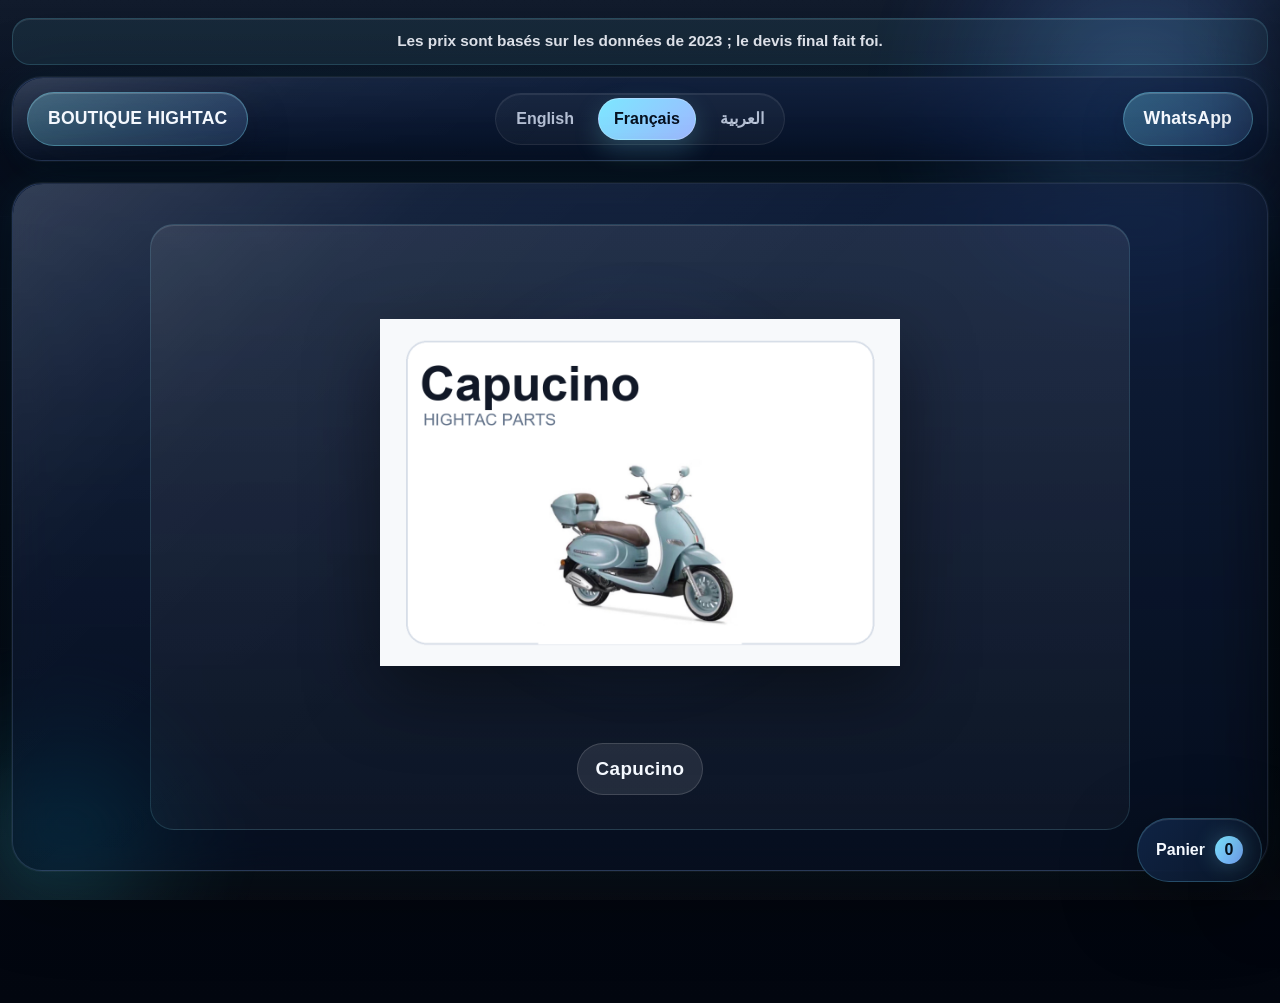
<file: index.html>
<!doctype html>
<html lang="fr">
  <head>
    <meta charset="utf-8">
    <meta name="viewport" content="width=device-width, initial-scale=1">
    <title>HIGHTAC SHOP</title>
    <meta name="description" content="Catalogue HIGHTAC pour Capucino.">
    <link rel="icon" href="./Database/MotorPictures/Capucino.png">
    <link rel="stylesheet" href="./assets/css/styles.css">
  </head>
  <body data-page="home">
    <div class="site-backdrop" aria-hidden="true">
      <span class="site-backdrop__orb site-backdrop__orb--one"></span>
      <span class="site-backdrop__orb site-backdrop__orb--two"></span>
      <span class="site-backdrop__grid"></span>
    </div>

    <main class="simple-page simple-page--home">
      <div class="price-notice" data-i18n="price_notice">Les prix sont basés sur les données de 2023 ; le devis final fait foi.</div>

      <header class="top-strip panel-surface panel-surface--header">
        <div class="top-strip__slot top-strip__slot--left">
          <div class="top-box top-box--yellow" data-i18n="home_shop">BOUTIQUE HIGHTAC</div>
        </div>
        <div class="top-strip__slot top-strip__slot--center">
          <div class="lang-switch" data-lang-switcher>
            <button class="lang-switch__button" type="button" data-lang="en">English</button>
            <button class="lang-switch__button" type="button" data-lang="fr">Français</button>
            <button class="lang-switch__button" type="button" data-lang="ar">العربية</button>
          </div>
        </div>
        <div class="top-strip__slot top-strip__slot--right">
          <a class="top-box top-box--cyan" href="https://wa.me/8613602489689" data-i18n="home_whatsapp">
            WhatsApp
          </a>
        </div>
      </header>

      <section class="home-hero panel-surface panel-surface--hero">
        <a class="home-bike-link home-bike-link--solo" href="./parts.html" aria-label="Open parts page">
          <div class="home-bike-link__visual">
            <div class="home-bike-link__glow" aria-hidden="true"></div>
            <img class="home-bike-link__image" data-home-image src="./Database/MotorPictures/Capucino.png" alt="Capucino" draggable="false" data-protected-image>
          </div>
          <span class="home-bike-link__label" data-home-model>Capucino</span>
        </a>
      </section>
    </main>

    <div id="toast-root"></div>
    <script src="./data/parts-data.js?v=20260511-price3"></script>
    <script src="./assets/js/app.js"></script>
  </body>
</html>
</file>
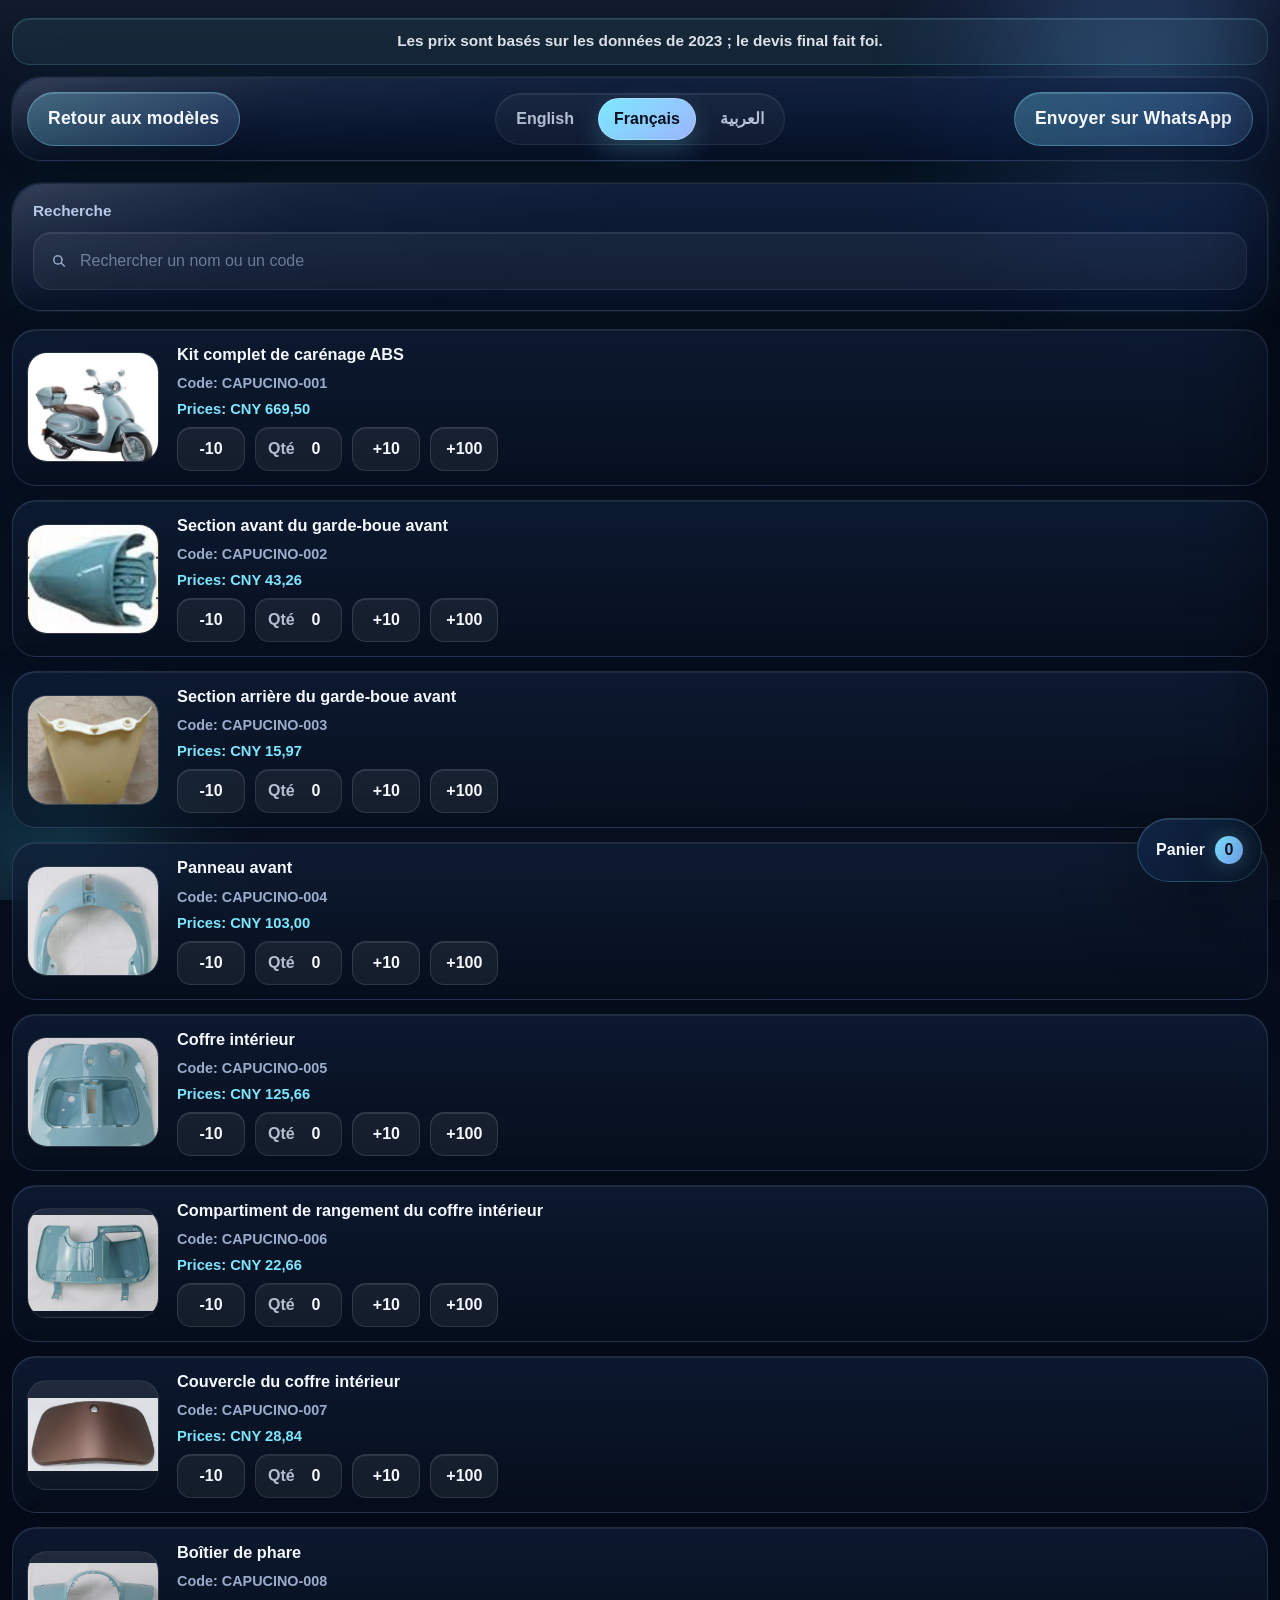
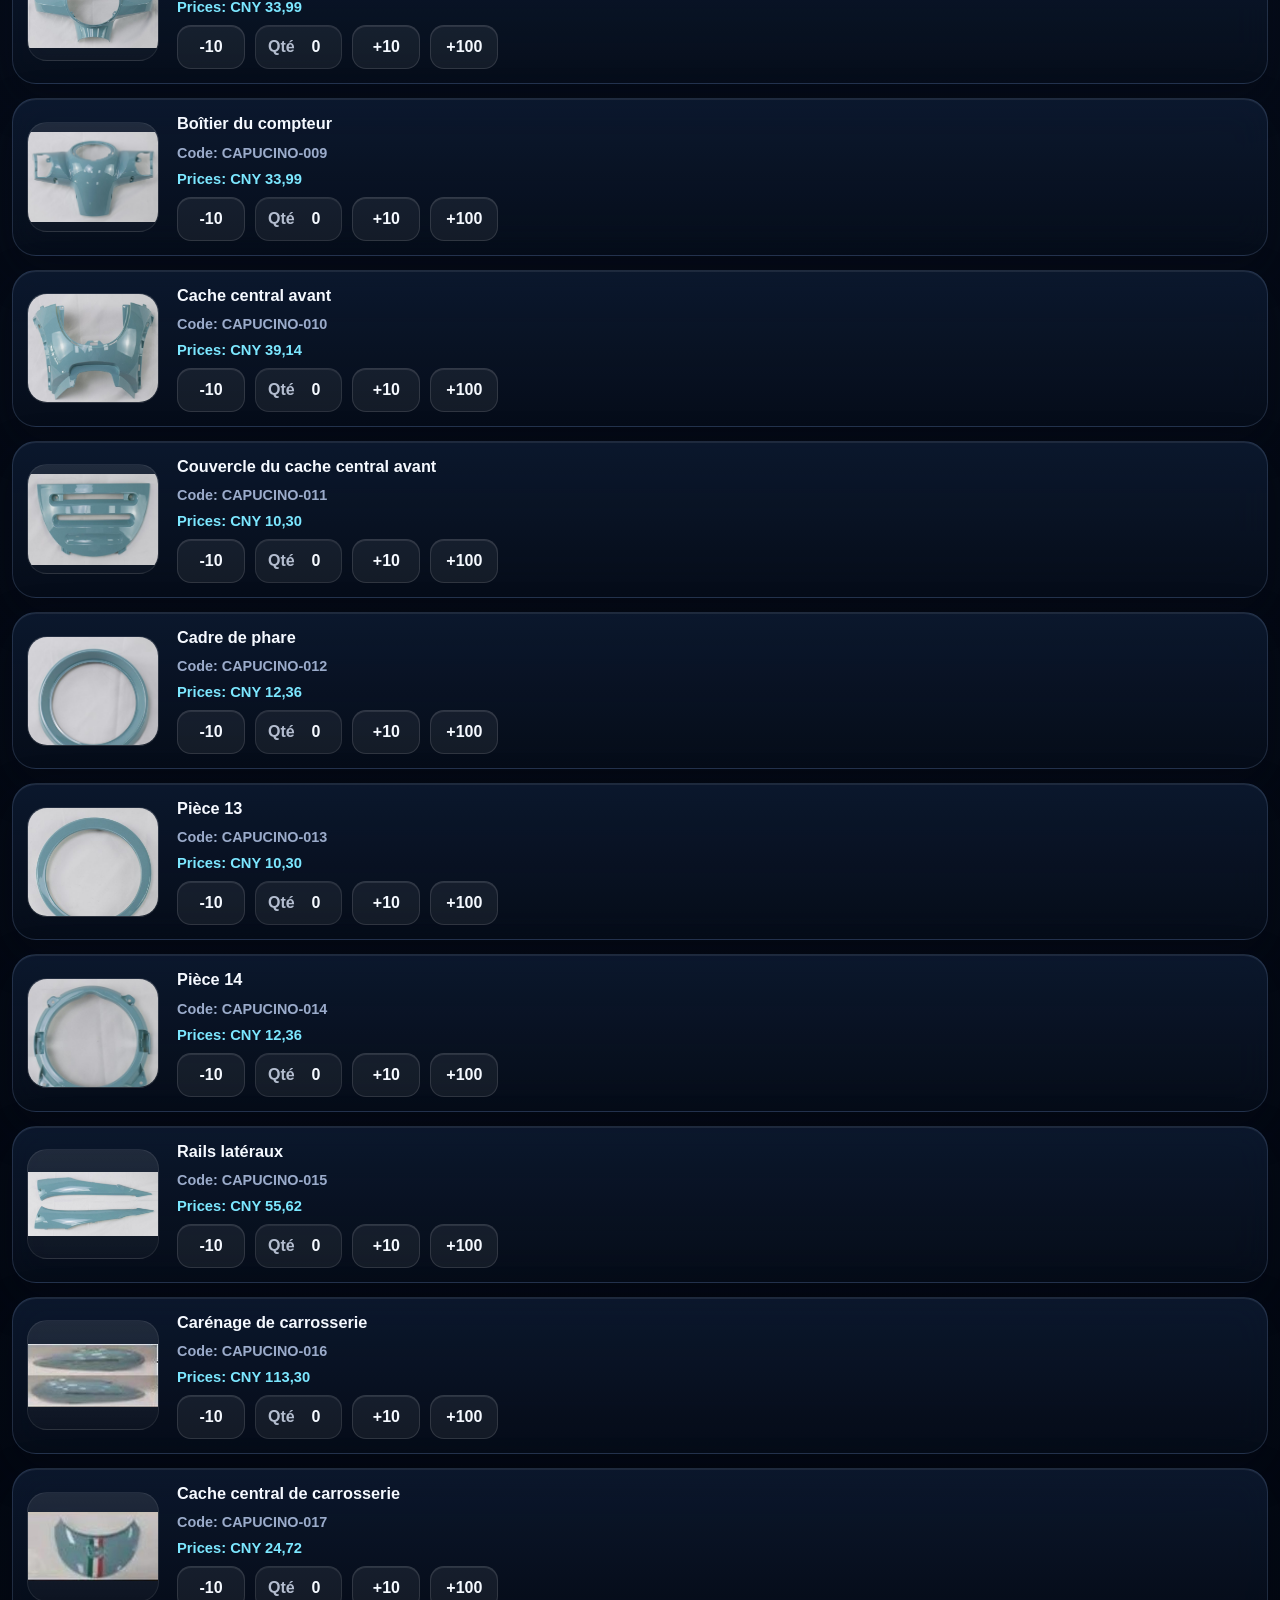
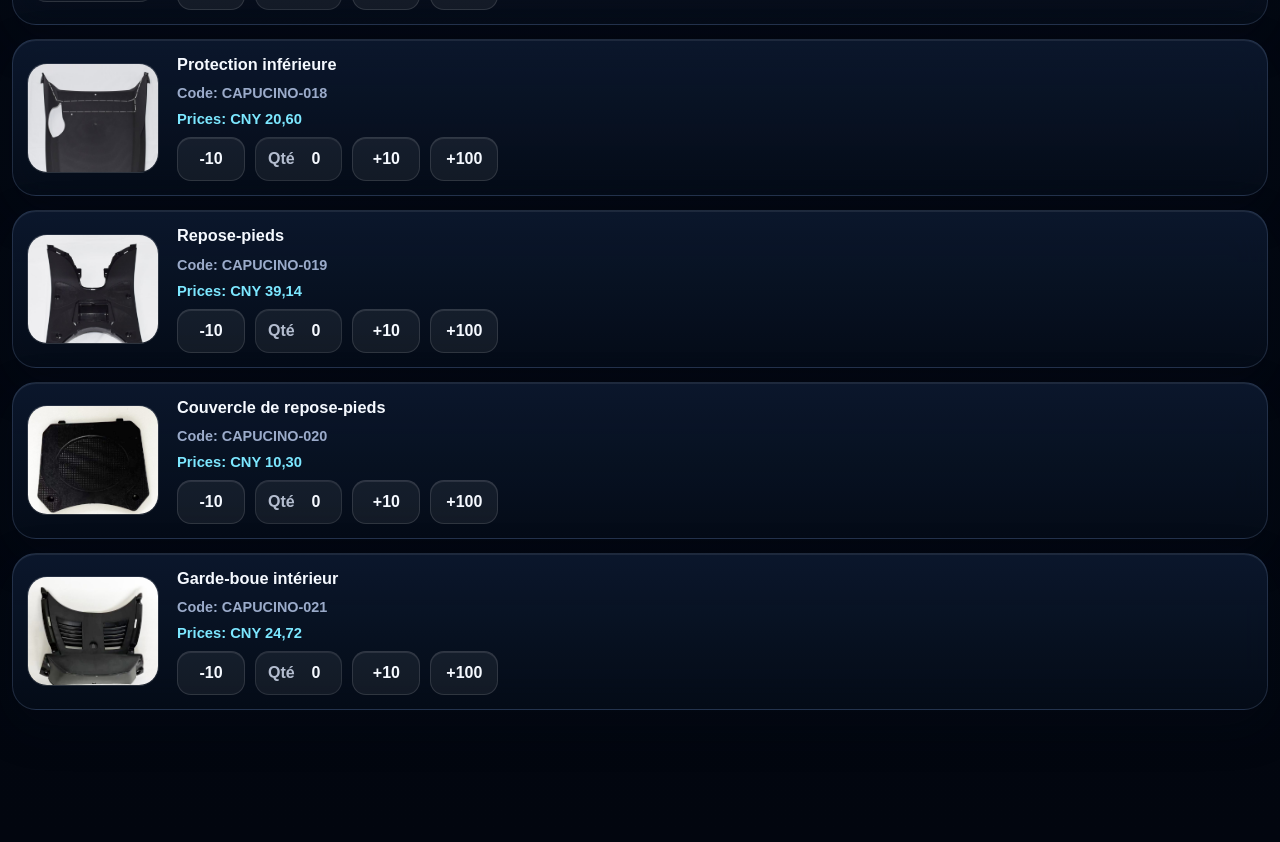
<file: parts.html>
<!doctype html>
<html lang="fr">
  <head>
    <meta charset="utf-8">
    <meta name="viewport" content="width=device-width, initial-scale=1">
    <title>Pièces Capucino</title>
    <meta name="description" content="Toutes les pièces Capucino.">
    <link rel="icon" href="./Database/MotorPictures/Capucino.png">
    <link rel="stylesheet" href="./assets/css/styles.css">
  </head>
  <body data-page="parts">
    <div class="site-backdrop" aria-hidden="true">
      <span class="site-backdrop__orb site-backdrop__orb--one"></span>
      <span class="site-backdrop__orb site-backdrop__orb--two"></span>
      <span class="site-backdrop__grid"></span>
    </div>

    <main class="simple-page simple-page--parts">
      <div class="price-notice" data-i18n="price_notice">Les prix sont basés sur les données de 2023 ; le devis final fait foi.</div>

      <header class="top-strip panel-surface panel-surface--header">
        <div class="top-strip__slot top-strip__slot--left">
          <a class="top-box top-box--yellow" href="./index.html" data-i18n="back_models">Retour aux modèles</a>
        </div>
        <div class="top-strip__slot top-strip__slot--center">
          <div class="lang-switch" data-lang-switcher>
            <button class="lang-switch__button" type="button" data-lang="en">English</button>
            <button class="lang-switch__button" type="button" data-lang="fr">Français</button>
            <button class="lang-switch__button" type="button" data-lang="ar">العربية</button>
          </div>
        </div>
        <div class="top-strip__slot top-strip__slot--right">
          <button class="top-box top-box--cyan" type="button" id="page-submit" data-i18n="send_whatsapp">
            Envoyer sur WhatsApp
          </button>
        </div>
      </header>

      <section class="search-row panel-surface panel-surface--search">
        <label class="search-row__label" for="parts-search" data-i18n="search_label">Recherche</label>
        <div class="search-row__field">
          <svg class="search-row__icon" viewBox="0 0 24 24" aria-hidden="true">
            <path d="M10.5 4a6.5 6.5 0 1 0 4.06 11.58l4.43 4.43 1.41-1.41-4.43-4.43A6.5 6.5 0 0 0 10.5 4Zm0 2a4.5 4.5 0 1 1 0 9 4.5 4.5 0 0 1 0-9Z" fill="currentColor"/>
          </svg>
          <input
            id="parts-search"
            class="search-row__input"
            type="search"
            placeholder="Rechercher un nom ou un code"
            data-i18n-placeholder="search_placeholder"
          >
        </div>
      </section>

      <section class="parts-list" id="parts-list" aria-live="polite"></section>
      <section class="empty-state panel-surface" id="parts-empty" hidden data-i18n="no_parts">Aucune pièce.</section>
      <div class="list-footer" id="parts-loading" data-i18n="loading">Chargement...</div>
      <div id="parts-sentinel" class="list-sentinel" aria-hidden="true"></div>
    </main>

    <div id="toast-root"></div>
    <script src="./data/parts-data.js?v=20260511-price3"></script>
    <script src="./assets/js/app.js"></script>
  </body>
</html>
</file>
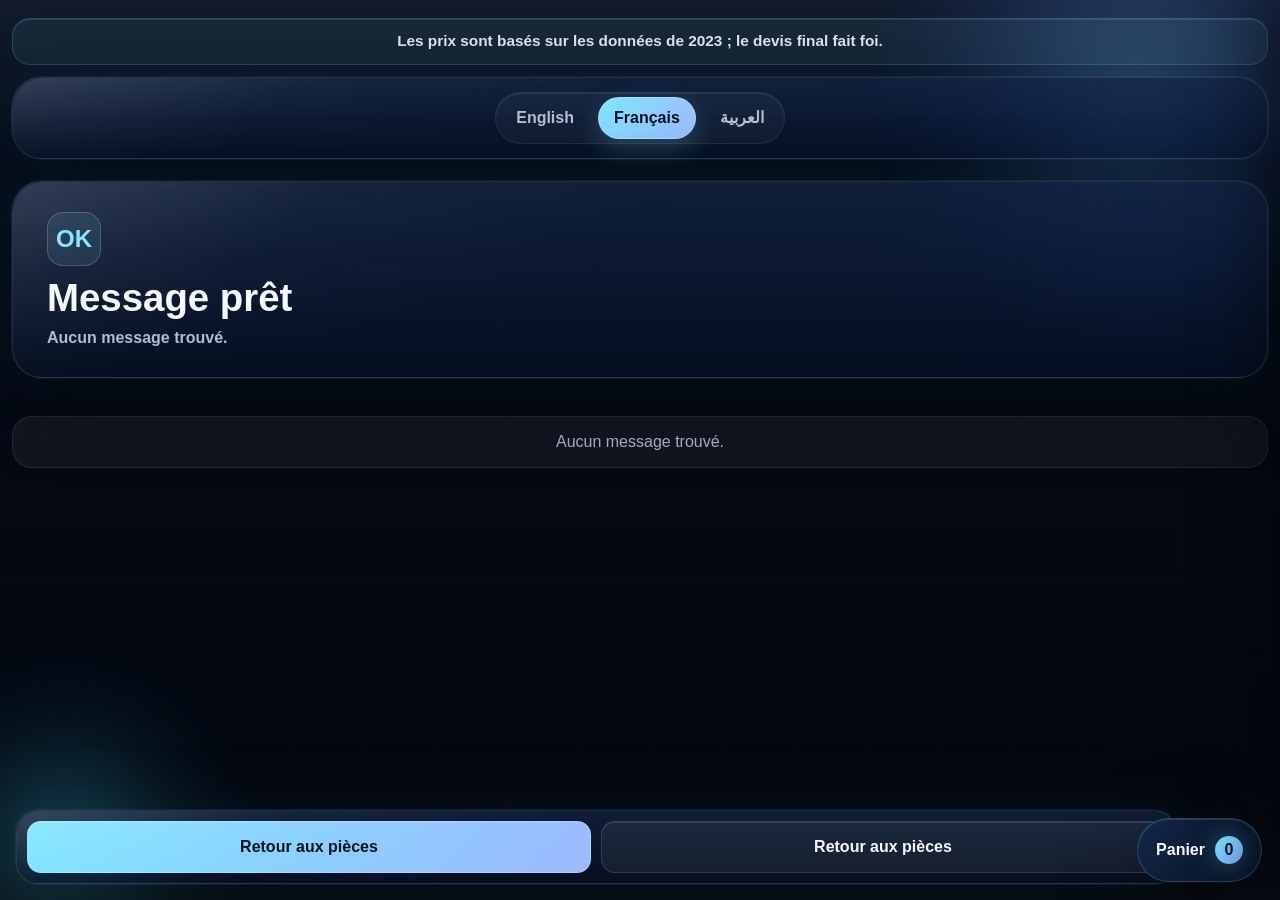
<file: success.html>
<!doctype html>
<html lang="fr">
  <head>
    <meta charset="utf-8">
    <meta name="viewport" content="width=device-width, initial-scale=1">
    <title>WhatsApp</title>
    <meta name="description" content="Message WhatsApp prêt.">
    <link rel="icon" href="./Database/MotorPictures/Capucino.png">
    <link rel="stylesheet" href="./assets/css/styles.css">
  </head>
  <body data-page="success">
    <div class="site-backdrop" aria-hidden="true">
      <span class="site-backdrop__orb site-backdrop__orb--one"></span>
      <span class="site-backdrop__orb site-backdrop__orb--two"></span>
      <span class="site-backdrop__grid"></span>
    </div>

    <main class="simple-page simple-page--success">
      <div class="price-notice" data-i18n="price_notice">Les prix sont basés sur les données de 2023 ; le devis final fait foi.</div>

      <header class="top-strip top-strip--success panel-surface panel-surface--header">
        <div class="top-strip__slot top-strip__slot--left"></div>
        <div class="top-strip__slot top-strip__slot--center">
          <div class="lang-switch" data-lang-switcher>
            <button class="lang-switch__button" type="button" data-lang="en">English</button>
            <button class="lang-switch__button" type="button" data-lang="fr">Français</button>
            <button class="lang-switch__button" type="button" data-lang="ar">العربية</button>
          </div>
        </div>
        <div class="top-strip__slot top-strip__slot--right"></div>
      </header>

      <section class="success-panel panel-surface panel-surface--success">
        <div class="success-panel__badge" aria-hidden="true">OK</div>
        <h1 data-i18n="success_title">Message prêt</h1>
        <p id="success-text" data-i18n="success_ready">Votre message WhatsApp est prêt.</p>
      </section>

      <section class="success-list" id="success-items"></section>

      <div class="bottom-actions panel-surface panel-surface--actions" id="success-actions">
        <a class="bottom-actions__button bottom-actions__button--primary" id="success-open" href="https://wa.me/8613602489689" data-i18n="open_whatsapp">
          Ouvrir WhatsApp
        </a>
        <a class="bottom-actions__button bottom-actions__button--secondary" href="./parts.html" data-i18n="back_parts">
          Retour aux pièces
        </a>
      </div>
    </main>

    <div id="toast-root"></div>
    <script src="./data/parts-data.js?v=20260511-price3"></script>
    <script src="./assets/js/app.js"></script>
  </body>
</html>
</file>
<file: assets/css/styles.css>
:root {
  --bg: #06101f;
  --bg-deep: #020817;
  --bg-soft: #0c1830;
  --surface: rgba(12, 24, 48, 0.58);
  --surface-strong: rgba(10, 23, 43, 0.78);
  --surface-soft: rgba(16, 32, 57, 0.48);
  --surface-elevated: rgba(19, 37, 67, 0.84);
  --text: #f5f9ff;
  --text-soft: rgba(226, 236, 255, 0.78);
  --line: rgba(169, 201, 255, 0.16);
  --line-strong: rgba(180, 214, 255, 0.28);
  --cyan: #7ce7ff;
  --cyan-strong: #33d8ff;
  --blue: #78a9ff;
  --blue-strong: #4e85ff;
  --shadow: 0 22px 80px rgba(0, 0, 0, 0.42);
  --shadow-soft: 0 16px 44px rgba(5, 12, 25, 0.32);
  --glow: 0 0 0 1px rgba(255, 255, 255, 0.06), 0 0 40px rgba(51, 216, 255, 0.08);
  --max-width: 1260px;
  --radius-xl: 30px;
  --radius-lg: 24px;
  --radius-md: 18px;
  --font: "Segoe UI", "Helvetica Neue", Arial, sans-serif;
}

* {
  box-sizing: border-box;
}

html {
  scroll-behavior: smooth;
}

body {
  margin: 0;
  min-height: 100vh;
  position: relative;
  overflow-x: hidden;
  background:
    radial-gradient(circle at 20% 16%, rgba(66, 134, 255, 0.26), transparent 0 28%),
    radial-gradient(circle at 82% 18%, rgba(39, 212, 255, 0.22), transparent 0 22%),
    radial-gradient(circle at 50% 100%, rgba(67, 104, 181, 0.16), transparent 0 38%),
    linear-gradient(180deg, #081224 0%, #040914 52%, #02060f 100%);
  color: var(--text);
  font-family: var(--font);
}

body.is-rtl {
  direction: rtl;
}

body::before {
  content: "";
  position: fixed;
  inset: 0;
  pointer-events: none;
  background: linear-gradient(180deg, rgba(255, 255, 255, 0.04), transparent 18%, transparent 82%, rgba(255, 255, 255, 0.03));
  z-index: 0;
}

.site-backdrop {
  position: fixed;
  inset: 0;
  pointer-events: none;
  overflow: hidden;
  z-index: 0;
}

.site-backdrop__orb {
  position: absolute;
  border-radius: 999px;
  filter: blur(20px);
  opacity: 0.72;
}

.site-backdrop__orb--one {
  width: 32rem;
  height: 32rem;
  top: -10rem;
  right: -7rem;
  background: radial-gradient(circle, rgba(104, 168, 255, 0.44) 0%, rgba(74, 124, 255, 0.12) 48%, transparent 72%);
}

.site-backdrop__orb--two {
  width: 24rem;
  height: 24rem;
  left: -8rem;
  bottom: -8rem;
  background: radial-gradient(circle, rgba(66, 224, 255, 0.34) 0%, rgba(66, 224, 255, 0.08) 42%, transparent 70%);
}

.site-backdrop__grid {
  position: absolute;
  inset: 0;
  opacity: 0.16;
  background-image:
    linear-gradient(rgba(255, 255, 255, 0.05) 1px, transparent 1px),
    linear-gradient(90deg, rgba(255, 255, 255, 0.04) 1px, transparent 1px);
  background-size: 72px 72px;
  mask-image: linear-gradient(180deg, transparent 0%, black 18%, black 75%, transparent 100%);
}

main,
#toast-root,
.cart-fab,
.cart-mask,
.cart-drawer {
  position: relative;
  z-index: 1;
}

a {
  color: inherit;
  text-decoration: none;
}

button,
input {
  font: inherit;
}

img {
  display: block;
  max-width: 100%;
  -webkit-touch-callout: none;
  -webkit-user-drag: none;
  -webkit-user-select: none;
  user-select: none;
}

[data-protected-image],
.home-bike-link__visual,
.part-row__image-box,
.cart-item__image {
  -webkit-touch-callout: none;
  -webkit-user-drag: none;
  -webkit-user-select: none;
  user-select: none;
}

[data-protected-image] {
  pointer-events: none;
}

.simple-page {
  width: min(var(--max-width), calc(100vw - 24px));
  margin: 0 auto;
  padding: 18px 0 132px;
}

.simple-page--home {
  min-height: 100vh;
}

.simple-page--success {
  padding-bottom: 172px;
}

.price-notice {
  margin: 0 0 12px;
  padding: 12px 16px;
  border: 1px solid rgba(124, 231, 255, 0.18);
  border-radius: 18px;
  background: rgba(124, 231, 255, 0.08);
  color: rgba(245, 249, 255, 0.92);
  text-align: center;
  font-size: 0.96rem;
  font-weight: 800;
  line-height: 1.35;
  box-shadow: inset 0 1px 0 rgba(255, 255, 255, 0.1);
}

.panel-surface {
  position: relative;
  border: 1px solid var(--line);
  border-radius: var(--radius-xl);
  background: linear-gradient(180deg, rgba(21, 37, 67, 0.74), rgba(8, 18, 36, 0.56));
  backdrop-filter: blur(22px) saturate(150%);
  -webkit-backdrop-filter: blur(22px) saturate(150%);
  box-shadow: var(--shadow), var(--glow);
}

.panel-surface::after {
  content: "";
  position: absolute;
  inset: 0;
  border-radius: inherit;
  pointer-events: none;
  background: linear-gradient(135deg, rgba(255, 255, 255, 0.16), rgba(255, 255, 255, 0.03) 22%, transparent 48%);
  mask-image: linear-gradient(180deg, rgba(255, 255, 255, 0.92), rgba(255, 255, 255, 0.14));
}

.panel-surface--header {
  padding: 14px;
}

.panel-surface--hero,
.panel-surface--search,
.panel-surface--success,
.panel-surface--actions {
  overflow: hidden;
}

.top-strip {
  display: grid;
  grid-template-columns: 1fr auto 1fr;
  align-items: center;
  gap: 14px;
}

.top-strip__slot--left {
  justify-self: start;
}

.top-strip__slot--center {
  justify-self: center;
}

.top-strip__slot--right {
  justify-self: end;
}

.top-box {
  position: relative;
  display: inline-flex;
  align-items: center;
  justify-content: center;
  min-height: 54px;
  padding: 0 20px;
  border: 1px solid rgba(255, 255, 255, 0.16);
  border-radius: 999px;
  background: rgba(255, 255, 255, 0.06);
  color: var(--text);
  text-align: center;
  font-size: clamp(0.96rem, 1.9vw, 1.1rem);
  font-weight: 700;
  letter-spacing: 0.01em;
  box-shadow: inset 0 1px 0 rgba(255, 255, 255, 0.16), var(--shadow-soft);
  transition: transform 0.18s ease, border-color 0.18s ease, background 0.18s ease;
}

.top-box:hover {
  transform: translateY(-1px);
}

.top-box--yellow,
.top-box--cyan {
  background: linear-gradient(135deg, rgba(124, 231, 255, 0.28), rgba(120, 169, 255, 0.18));
  border-color: rgba(124, 231, 255, 0.34);
}

.lang-switch {
  display: inline-flex;
  flex-wrap: wrap;
  justify-content: center;
  gap: 8px;
  padding: 4px;
  border: 1px solid rgba(255, 255, 255, 0.08);
  border-radius: 999px;
  background: rgba(255, 255, 255, 0.04);
  box-shadow: inset 0 1px 0 rgba(255, 255, 255, 0.08);
}

.lang-switch__button {
  min-height: 42px;
  padding: 0 15px;
  border: 1px solid transparent;
  border-radius: 999px;
  background: transparent;
  color: var(--text-soft);
  font-weight: 700;
  cursor: pointer;
  transition: background 0.18s ease, color 0.18s ease, border-color 0.18s ease, transform 0.18s ease;
}

.lang-switch__button:hover,
.lang-switch__button:focus-visible,
.control-btn:hover,
.control-btn:focus-visible,
.cart-drawer__send:hover,
.cart-drawer__send:focus-visible,
.bottom-actions__button:hover,
.bottom-actions__button:focus-visible,
.cart-drawer__close:hover,
.cart-drawer__close:focus-visible,
.search-row__input:focus,
.manual-box__input:focus,
.top-box:focus-visible {
  outline: none;
}

.lang-switch__button.is-active {
  color: #06101f;
  background: linear-gradient(135deg, var(--cyan), #9eb8ff);
  border-color: rgba(255, 255, 255, 0.24);
  box-shadow: 0 10px 26px rgba(124, 231, 255, 0.22);
}

.home-hero {
  display: grid;
  place-items: center;
  margin-top: 22px;
  min-height: min(72vh, 780px);
  padding: clamp(24px, 4vw, 40px);
}

.home-hero__copy {
  display: grid;
  gap: 18px;
  align-items: start;
}

.home-hint {
  display: inline-flex;
  align-items: center;
  width: fit-content;
  max-width: 100%;
  min-height: 52px;
  padding: 0 18px;
  border: 1px solid rgba(124, 231, 255, 0.22);
  border-radius: 999px;
  background: rgba(124, 231, 255, 0.08);
  color: var(--text);
  font-weight: 700;
  text-align: center;
  box-shadow: inset 0 1px 0 rgba(255, 255, 255, 0.12);
}

.hero-caption {
  display: grid;
  gap: 8px;
}

.hero-caption__eyebrow {
  font-size: 0.82rem;
  font-weight: 700;
  letter-spacing: 0.18em;
  text-transform: uppercase;
  color: rgba(186, 209, 255, 0.76);
}

.hero-caption__line {
  max-width: 28ch;
  font-size: clamp(1.25rem, 3vw, 2.1rem);
  line-height: 1.06;
  font-weight: 700;
  color: var(--text);
}

.home-bike-link {
  position: relative;
  display: flex;
  flex-direction: column;
  align-items: center;
  justify-content: center;
  gap: 16px;
  min-height: 460px;
  padding: clamp(22px, 4vw, 34px);
  border: 1px solid rgba(124, 231, 255, 0.14);
  border-radius: calc(var(--radius-xl) - 6px);
  background: linear-gradient(180deg, rgba(255, 255, 255, 0.08), rgba(255, 255, 255, 0.03));
  box-shadow: inset 0 1px 0 rgba(255, 255, 255, 0.12);
}

.home-bike-link--solo {
  width: min(100%, 980px);
}

.home-bike-link__visual {
  position: relative;
  display: grid;
  place-items: center;
  width: 100%;
  min-height: clamp(260px, 52vh, 520px);
}

.home-bike-link__glow {
  position: absolute;
  width: min(440px, 72vw);
  height: min(440px, 72vw);
  border-radius: 50%;
  background: radial-gradient(circle, rgba(117, 175, 255, 0.22) 0%, rgba(30, 80, 190, 0.08) 42%, transparent 72%);
  filter: blur(14px);
}

.home-bike-link__image {
  position: relative;
  z-index: 1;
  width: min(520px, 100%);
  height: auto;
  object-fit: contain;
  filter: drop-shadow(0 26px 38px rgba(0, 0, 0, 0.46));
}

.home-bike-link__label {
  position: relative;
  z-index: 1;
  display: inline-flex;
  align-items: center;
  min-height: 52px;
  padding: 0 18px;
  border: 1px solid rgba(255, 255, 255, 0.14);
  border-radius: 999px;
  background: rgba(255, 255, 255, 0.09);
  font-size: clamp(1rem, 2vw, 1.18rem);
  font-weight: 800;
  color: var(--text);
  letter-spacing: 0.02em;
}

.search-row {
  display: grid;
  gap: 12px;
  margin: 22px 0 18px;
  padding: 18px 20px 20px;
}

.search-row__label {
  font-size: 0.96rem;
  font-weight: 700;
  color: rgba(197, 220, 255, 0.88);
}

.search-row__field {
  display: flex;
  align-items: center;
  gap: 12px;
  min-height: 58px;
  padding: 0 16px;
  border: 1px solid rgba(255, 255, 255, 0.08);
  border-radius: 18px;
  background: rgba(255, 255, 255, 0.05);
  box-shadow: inset 0 1px 0 rgba(255, 255, 255, 0.08);
}

.search-row__icon {
  width: 18px;
  height: 18px;
  flex: 0 0 auto;
  color: rgba(193, 220, 255, 0.72);
}

.search-row__input {
  width: 100%;
  min-height: 54px;
  padding: 0;
  border: 0;
  background: transparent;
  color: var(--text);
  outline: none;
}

.search-row__input::placeholder,
.manual-box__input::placeholder {
  color: rgba(198, 218, 255, 0.48);
}

.parts-list {
  display: grid;
  gap: 14px;
}

.part-row {
  display: grid;
  grid-template-columns: 132px minmax(0, 1fr);
  gap: 18px;
  align-items: center;
  padding: 14px;
  border: 1px solid var(--line);
  border-radius: 24px;
  background: linear-gradient(180deg, rgba(15, 30, 55, 0.72), rgba(7, 16, 30, 0.56));
  backdrop-filter: blur(18px);
  -webkit-backdrop-filter: blur(18px);
  box-shadow: var(--shadow-soft), inset 0 1px 0 rgba(255, 255, 255, 0.08);
}

.part-row__image-box {
  width: 132px;
  height: 110px;
  display: grid;
  place-items: center;
  border: 1px solid rgba(255, 255, 255, 0.08);
  border-radius: 20px;
  background: linear-gradient(180deg, rgba(255, 255, 255, 0.09), rgba(255, 255, 255, 0.03));
  overflow: hidden;
}

.part-row__image {
  width: 100%;
  height: 100%;
  object-fit: contain;
}

.part-row__body {
  display: grid;
  gap: 10px;
}

.part-row__title,
.cart-item__name,
.summary-item__name {
  font-size: 1.02rem;
  line-height: 1.3;
  font-weight: 800;
  color: var(--text);
  word-break: break-word;
}

.part-row__code,
.cart-item__code,
.summary-item__code {
  font-size: 0.9rem;
  color: rgba(201, 220, 255, 0.76);
  font-weight: 600;
  word-break: break-word;
}

.part-row__price,
.cart-item__price,
.summary-item__price {
  font-size: 0.92rem;
  color: var(--cyan);
  font-weight: 800;
  word-break: break-word;
}

.part-row__controls,
.cart-item__controls {
  display: flex;
  flex-wrap: wrap;
  align-items: center;
  gap: 10px;
}

.control-btn,
.cart-drawer__close,
.bottom-actions__button,
.cart-drawer__send {
  min-width: 68px;
  min-height: 44px;
  padding: 0 14px;
  border: 1px solid rgba(255, 255, 255, 0.12);
  border-radius: 14px;
  background: rgba(255, 255, 255, 0.06);
  color: var(--text);
  font-weight: 800;
  cursor: pointer;
  box-shadow: inset 0 1px 0 rgba(255, 255, 255, 0.1);
  transition: transform 0.18s ease, border-color 0.18s ease, background 0.18s ease, box-shadow 0.18s ease;
}

.control-btn:hover,
.cart-drawer__close:hover,
.bottom-actions__button:hover,
.cart-drawer__send:hover {
  transform: translateY(-1px);
  border-color: rgba(124, 231, 255, 0.24);
  box-shadow: inset 0 1px 0 rgba(255, 255, 255, 0.14), 0 12px 30px rgba(17, 35, 68, 0.24);
}

.control-btn--plain {
  background: rgba(255, 255, 255, 0.06);
}

.manual-box {
  display: inline-flex;
  align-items: center;
  gap: 8px;
  min-height: 44px;
  padding: 0 12px;
  border: 1px solid rgba(255, 255, 255, 0.1);
  border-radius: 14px;
  background: rgba(255, 255, 255, 0.06);
  color: var(--text-soft);
  font-weight: 700;
  box-shadow: inset 0 1px 0 rgba(255, 255, 255, 0.08);
}

.manual-box__input {
  width: 92px;
  min-height: 36px;
  border: 0;
  outline: none;
  background: transparent;
  color: var(--text);
  text-align: center;
}

.manual-box__value {
  min-width: 3ch;
  display: inline-flex;
  align-items: center;
  justify-content: center;
  color: var(--text);
  font-weight: 800;
}

.list-footer,
.empty-state,
.empty-card {
  margin-top: 14px;
  padding: 16px;
  border-radius: 20px;
  text-align: center;
  color: rgba(214, 228, 255, 0.78);
}

.empty-state,
.empty-card {
  border: 1px solid rgba(255, 255, 255, 0.08);
  background: rgba(255, 255, 255, 0.05);
}

.list-sentinel {
  height: 4px;
}

.cart-fab {
  position: fixed;
  right: 18px;
  bottom: 18px;
  z-index: 40;
  display: inline-flex;
  align-items: center;
  gap: 10px;
  min-height: 64px;
  padding: 0 18px;
  border: 1px solid rgba(124, 231, 255, 0.22);
  border-radius: 999px;
  background: linear-gradient(135deg, rgba(17, 39, 74, 0.88), rgba(11, 23, 42, 0.9));
  color: var(--text);
  font-weight: 800;
  box-shadow: var(--shadow), inset 0 1px 0 rgba(255, 255, 255, 0.12);
  backdrop-filter: blur(18px);
  -webkit-backdrop-filter: blur(18px);
  cursor: pointer;
}

.cart-fab__count {
  min-width: 28px;
  min-height: 28px;
  padding: 0 9px;
  display: inline-flex;
  align-items: center;
  justify-content: center;
  border-radius: 999px;
  background: linear-gradient(135deg, var(--cyan), var(--blue));
  color: #04111d;
  box-shadow: 0 0 22px rgba(124, 231, 255, 0.3);
}

.cart-mask {
  position: fixed;
  inset: 0;
  z-index: 49;
  background: rgba(1, 6, 14, 0.56);
  backdrop-filter: blur(6px);
  -webkit-backdrop-filter: blur(6px);
}

.cart-drawer {
  position: fixed;
  top: 0;
  right: 0;
  z-index: 50;
  width: min(440px, 100vw);
  height: 100vh;
  padding: 18px;
  display: grid;
  grid-template-rows: auto auto 1fr auto;
  gap: 14px;
  border-left: 1px solid rgba(255, 255, 255, 0.08);
  background: linear-gradient(180deg, rgba(8, 18, 36, 0.92), rgba(4, 10, 22, 0.96));
  box-shadow: -24px 0 60px rgba(0, 0, 0, 0.35);
  backdrop-filter: blur(20px) saturate(150%);
  -webkit-backdrop-filter: blur(20px) saturate(150%);
  transform: translateX(100%);
  transition: transform 0.22s ease;
}

.cart-drawer.is-open {
  transform: translateX(0);
}

.cart-drawer__header,
.cart-drawer__summary {
  display: flex;
  align-items: center;
  justify-content: space-between;
  gap: 12px;
}

.cart-drawer__header strong {
  font-size: 1.2rem;
  letter-spacing: 0.01em;
}

.cart-drawer__close {
  width: 42px;
  min-width: 42px;
  padding: 0;
  border-radius: 12px;
}

.cart-drawer__body {
  overflow-y: auto;
  display: grid;
  gap: 12px;
  padding-right: 2px;
}

.cart-drawer__send,
.bottom-actions__button--primary {
  background: linear-gradient(135deg, var(--cyan), #9cb9ff);
  color: #04111d;
  border-color: rgba(255, 255, 255, 0.2);
}

.cart-drawer__send {
  width: 100%;
}

.cart-drawer__send:disabled {
  opacity: 0.45;
  cursor: not-allowed;
}

.cart-item,
.summary-item {
  display: grid;
  grid-template-columns: 80px minmax(0, 1fr);
  gap: 12px;
  padding: 12px;
  border: 1px solid rgba(255, 255, 255, 0.07);
  border-radius: 18px;
  background: rgba(255, 255, 255, 0.05);
}

.summary-item {
  grid-template-columns: minmax(0, 1fr) auto;
  align-items: center;
}

.cart-item__image {
  width: 80px;
  height: 80px;
  border-radius: 16px;
  background: rgba(255, 255, 255, 0.07);
  object-fit: contain;
}

.cart-item__body,
.summary-item__main {
  display: grid;
  gap: 8px;
  min-width: 0;
}

.manual-box--cart .manual-box__input {
  width: 72px;
}

.success-panel {
  margin-top: 22px;
  padding: 30px clamp(22px, 4vw, 34px);
  display: grid;
  gap: 12px;
}

.success-panel__badge {
  width: 54px;
  height: 54px;
  display: grid;
  place-items: center;
  border: 1px solid rgba(124, 231, 255, 0.24);
  border-radius: 16px;
  background: rgba(124, 231, 255, 0.1);
  font-size: 1.5rem;
  font-weight: 900;
  color: var(--cyan);
}

.success-panel h1 {
  margin: 0;
  font-size: clamp(1.8rem, 4vw, 2.4rem);
  line-height: 1.02;
}

.success-panel p {
  margin: 0;
  color: var(--text-soft);
  font-weight: 700;
}

.success-list {
  display: grid;
  gap: 12px;
  margin-top: 24px;
}

.summary-item__qty {
  white-space: nowrap;
  color: var(--cyan);
}

.bottom-actions {
  position: fixed;
  left: 16px;
  right: 104px;
  bottom: 16px;
  z-index: 30;
  display: flex;
  gap: 10px;
  padding: 10px;
  border-radius: 22px;
}

.bottom-actions__button {
  flex: 1 1 0;
  min-height: 52px;
  display: inline-flex;
  align-items: center;
  justify-content: center;
  padding: 0 14px;
  text-align: center;
}

.bottom-actions__button--secondary {
  background: rgba(255, 255, 255, 0.06);
  color: var(--text);
}

#toast-root {
  position: fixed;
  left: 50%;
  bottom: 92px;
  transform: translateX(-50%);
  z-index: 60;
  display: grid;
  gap: 8px;
}

.toast {
  padding: 12px 16px;
  border: 1px solid rgba(124, 231, 255, 0.18);
  border-radius: 14px;
  background: rgba(7, 16, 31, 0.9);
  color: var(--text);
  backdrop-filter: blur(14px);
  -webkit-backdrop-filter: blur(14px);
  box-shadow: var(--shadow-soft);
  opacity: 0;
  transform: translateY(10px);
  transition: opacity 0.18s ease, transform 0.18s ease;
}

.toast.is-visible {
  opacity: 1;
  transform: translateY(0);
}

body.is-rtl .top-strip__slot--left {
  justify-self: end;
}

body.is-rtl .top-strip__slot--right {
  justify-self: start;
}

body.is-rtl .cart-drawer {
  right: auto;
  left: 0;
  border-left: 0;
  border-right: 1px solid rgba(255, 255, 255, 0.08);
  transform: translateX(-100%);
}

body.is-rtl .cart-drawer.is-open {
  transform: translateX(0);
}

body.is-rtl .cart-fab {
  right: auto;
  left: 18px;
}

body.is-rtl .bottom-actions {
  left: 104px;
  right: 16px;
}

@media (max-width: 960px) {
  .home-bike-link {
    min-height: 360px;
  }
}

@media (max-width: 720px) {
  .simple-page {
    width: min(var(--max-width), calc(100vw - 16px));
    padding-top: 12px;
  }

  .panel-surface--header {
    padding: 10px;
  }

  .top-strip {
    grid-template-columns: 1fr;
  }

  .top-strip__slot--left,
  .top-strip__slot--center,
  .top-strip__slot--right {
    justify-self: stretch;
  }

  .top-box,
  .top-strip .lang-switch {
    width: 100%;
  }

  .top-strip .lang-switch {
    justify-content: space-between;
  }

  .lang-switch__button {
    flex: 1 1 0;
  }

  .part-row {
    grid-template-columns: 1fr;
  }

  .part-row__image-box {
    width: 100%;
    height: 180px;
  }

  .cart-drawer {
    width: 100vw;
  }

  .bottom-actions {
    left: 12px;
    right: 12px;
    bottom: 12px;
    flex-direction: column;
  }

  body.is-rtl .bottom-actions {
    left: 12px;
    right: 12px;
  }
}
</file>
